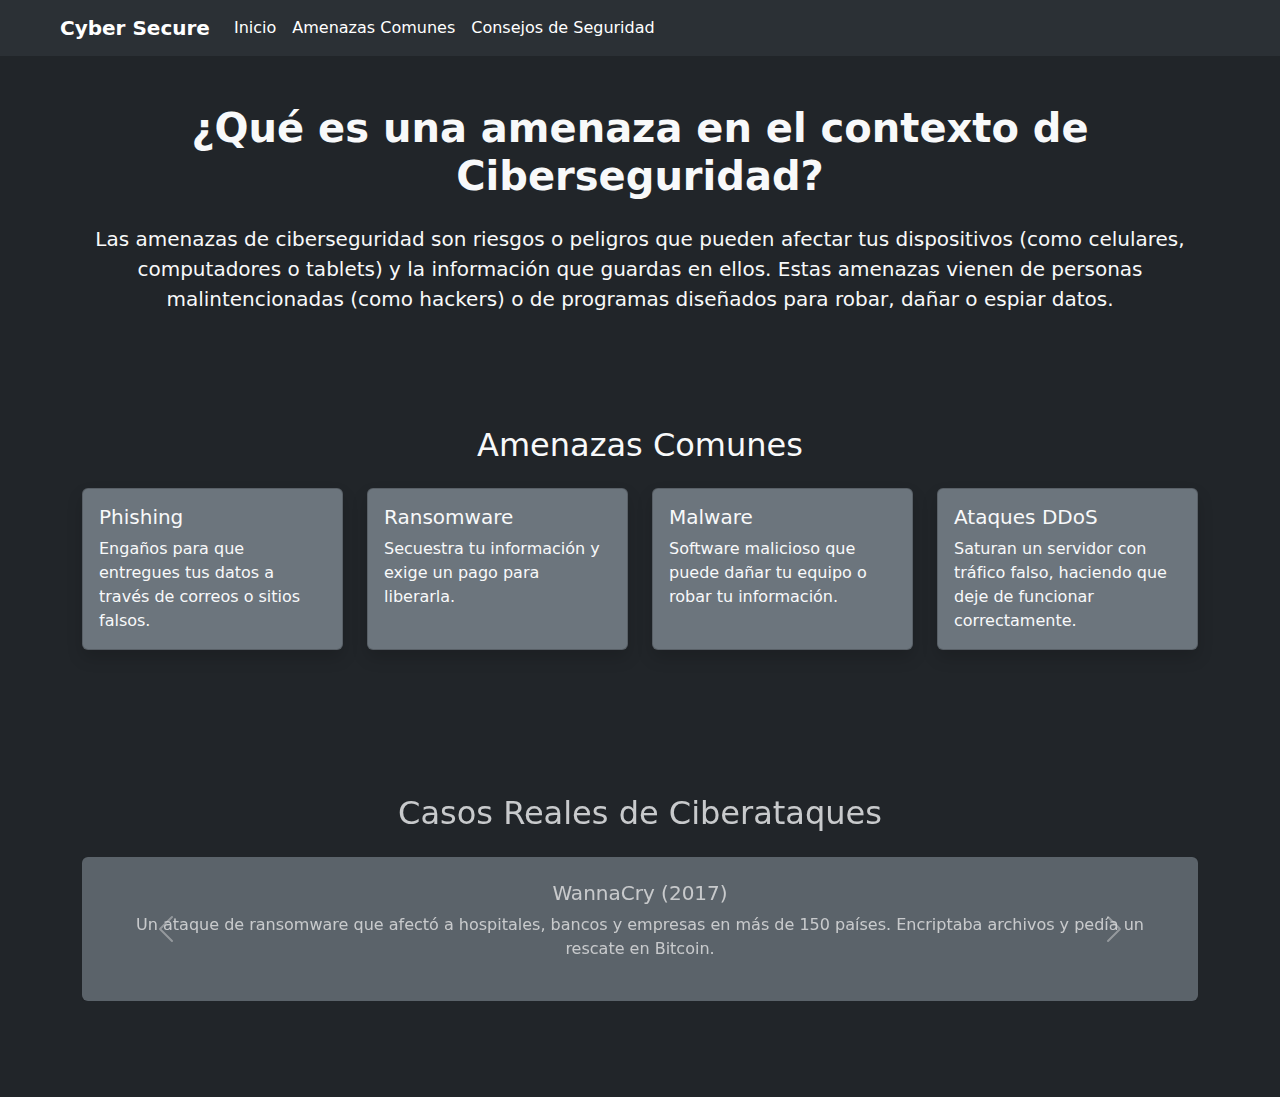
<file: amenazas.html>
<!DOCTYPE html>
<html lang="es">
<head>
    <meta charset="UTF-8">
    <meta name="viewport" content="width=device-width, initial-scale=1.0">
    <link rel="stylesheet" href="./assets/CSS/styles.css">
    <script src="https://code.jquery.com/jquery-3.7.1.min.js"></script>
    <link href="https://cdn.jsdelivr.net/npm/bootstrap@5.3.7/dist/css/bootstrap.min.css" 
    rel="stylesheet">
    <script src="https://cdn.jsdelivr.net/npm/bootstrap@5.3.7/dist/js/bootstrap.bundle.min.js" 
    defer></script>
    <script src="./assets/JS/script.js" defer></script>
    <title>Amenazas Comunes</title>
</head>
<body class="bg-dark text-light">
    <nav class="navbar navbar-expand-lg bg-body-tertiary border-body px-5" data-bs-theme="dark">
        <div class="container-fluid">
            <span class="navbar-brand mb-0 h1 fw-bold">Cyber Secure</span>
            <button class="navbar-toggler" type="button" data-bs-toggle="collapse" 
            data-bs-target="#navbarSupportedContent" aria-controls="navbarSupportedContent" 
            aria-expanded="false" aria-label="Toggle navigation">
            <span class="navbar-toggler-icon"></span>
            </button>
            <div class="collapse navbar-collapse" id="navbarSupportedContent">
            <ul class="navbar-nav me-auto mb-2 mb-lg-0">
                <li class="nav-item">
                <a class="nav-link active" aria-current="page" href="index.html">Inicio</a>
                </li>
                <li class="nav-item">
                <a class="nav-link active" aria-current="page" href="amenazas.html">Amenazas 
                    Comunes</a>
                </li>
                <li class="nav-item dropdown">
                <a class="nav-link active" aria-current="page" href="consejos.html">Consejos 
                    de Seguridad</a>
                </li>
            </ul>
            </div>
        </div>
    </nav>

    <section id="amenazas-info" class="py-5">
        <div class="container text-center">
            <h2 class="mb-4 fw-bold display-6">¿Qué es una amenaza en el contexto de 
                Ciberseguridad?</h2>
            <p class="lead mb-3">
            Las amenazas de ciberseguridad son riesgos o peligros que pueden afectar tus 
            dispositivos (como celulares, computadores o tablets) y la información que guardas 
            en ellos. Estas amenazas vienen de personas malintencionadas (como hackers) o de 
            programas diseñados para robar, dañar o espiar datos.
            </p>
        </div>
    </section>
    
    <section id="amenazas-comunes" class="pb-5">
        <div class="container py-5">
            <h2 class="text-center mb-4">Amenazas Comunes</h2>

            <div class="row g-4">
                <div class="col-md-3">
                    <div class="card bg-secondary text-light h-100 shadow card-hover">
                        <div class="card-body">
                            <h5 class="card-title">Phishing</h5>
                            <p class="card-text">Engaños para que entregues tus datos a través 
                                de correos o sitios falsos.</p>
                        </div>
                    </div>
                </div>

                <div class="col-md-3">
                    <div class="card bg-secondary text-light h-100 shadow card-hover">
                        <div class="card-body">
                            <h5 class="card-title">Ransomware</h5>
                            <p class="card-text">Secuestra tu información y exige un pago para 
                                liberarla.</p>
                        </div>
                    </div>
                </div>

                <div class="col-md-3">
                    <div class="card bg-secondary text-light h-100 shadow card-hover">
                        <div class="card-body">
                            <h5 class="card-title">Malware</h5>
                            <p class="card-text">Software malicioso que puede dañar tu equipo o 
                                robar tu información.</p>
                        </div>
                    </div>
                </div>

                <div class="col-md-3">
                    <div class="card bg-secondary text-light h-100 shadow card-hover">
                        <div class="card-body">
                            <h5 class="card-title">Ataques DDoS</h5>
                            <p class="card-text">Saturan un servidor con tráfico falso, haciendo 
                                que deje de funcionar correctamente.</p>
                        </div>
                    </div>
                </div>

            </div>
        </div>
  </section>

  <section id="carrusel-casos" class="pb-5">

    <div class="container py-5" id="casos-reales" style="display: none;">
        <h2 class="text-center text-light mb-4">Casos Reales de Ciberataques</h2>

        <div id="carouselCasos" class="carousel slide" data-bs-ride="carousel">
            <div class="carousel-inner">
                <div class="carousel-item active">
                    <div class="bg-secondary text-light p-4 rounded shadow text-center">
                        <h5>WannaCry (2017)</h5>
                        <p>Un ataque de ransomware que afectó a hospitales, bancos y empresas 
                            en más de 150 países. Encriptaba archivos y pedía un rescate en 
                            Bitcoin.</p>
                    </div>
                </div>

                <div class="carousel-item">
                    <div class="bg-secondary text-light p-4 rounded shadow text-center">
                    <h5>Yahoo (2013-2014)</h5>
                    <p>Una violación masiva de datos comprometió más de 3 mil millones de 
                        cuentas. Fue uno de los peores incidentes de filtración de información 
                        personal.</p>
                    </div>
                </div>

                <div class="carousel-item">
                    <div class="bg-secondary text-light p-4 rounded shadow text-center">
                    <h5>Ataques DDoS a Dyn (2016)</h5>
                    <p>Un ataque masivo a la empresa Dyn tumbó servicios como Twitter, Netflix 
                        y PayPal. Se usaron dispositivos IoT infectados (botnet Mirai).</p>
                    </div>
                </div>
            </div>

            <button class="carousel-control-prev" type="button" data-bs-target="#carouselCasos" 
            data-bs-slide="prev">
                <span class="carousel-control-prev-icon"></span>
            </button>
            <button class="carousel-control-next" type="button" data-bs-target="#carouselCasos" 
            data-bs-slide="next">
                <span class="carousel-control-next-icon"></span>
            </button>
        </div>
    </div>
  </section>
</body>
</html>
</file>
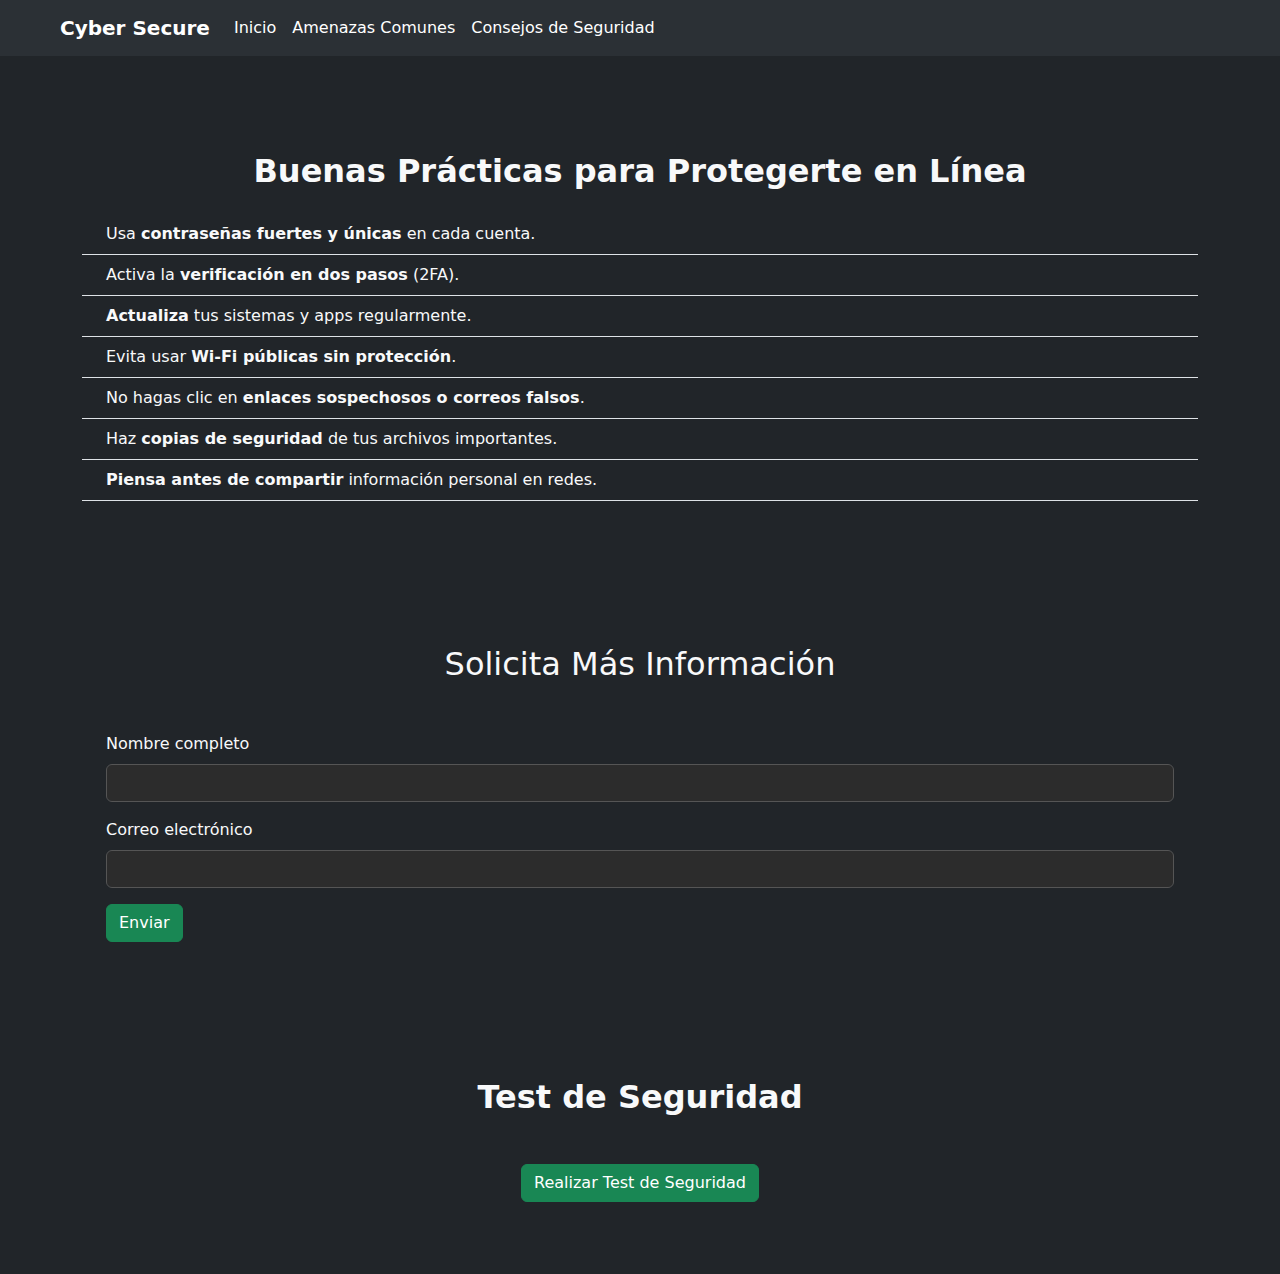
<file: consejos.html>
<!DOCTYPE html>
<html lang="es">
<head>
    <meta charset="UTF-8">
    <meta name="viewport" content="width=device-width, initial-scale=1.0">
    <link rel="stylesheet" href="./assets/CSS/styles.css">
    <script src="https://code.jquery.com/jquery-3.7.1.min.js"></script>
    <link href="https://cdn.jsdelivr.net/npm/bootstrap@5.3.7/dist/css/bootstrap.min.css" rel="stylesheet">
    <script src="https://cdn.jsdelivr.net/npm/bootstrap@5.3.7/dist/js/bootstrap.bundle.min.js" defer></script>
    <script src="./assets/JS/script.js" defer></script>
    <title>Consejos de Seguridad</title>
</head>
<body class="bg-dark text-light">
    <nav class="navbar navbar-expand-lg bg-body-tertiary border-body px-5" data-bs-theme="dark">
        <div class="container-fluid">
            <span class="navbar-brand mb-0 h1 fw-bold">Cyber Secure</span>
            <button class="navbar-toggler" type="button" data-bs-toggle="collapse" 
            data-bs-target="#navbarSupportedContent" aria-controls="navbarSupportedContent" 
            aria-expanded="false" aria-label="Toggle navigation">
            <span class="navbar-toggler-icon"></span>
            </button>
            <div class="collapse navbar-collapse" id="navbarSupportedContent">
            <ul class="navbar-nav me-auto mb-2 mb-lg-0">
                <li class="nav-item">
                <a class="nav-link active" aria-current="page" href="index.html">Inicio</a>
                </li>
                <li class="nav-item">
                <a class="nav-link active" aria-current="page" href="amenazas.html">Amenazas 
                    Comunes</a>
                </li>
                <li class="nav-item dropdown">
                <a class="nav-link active" aria-current="page" href="consejos.html">Consejos 
                    de Seguridad</a>
                </li>
            </ul>
            </div>
        </div>
    </nav>
    
    <section id="consejos-seguridad" class="py-5">
        <div class="container py-5">
            <h2 class="text-center text-light fw-bold mb-4">Buenas Prácticas para Protegerte en Línea</h2>

            <ul class="list-group list-group-flush">
                <li class="list-group-item bg-dark text-light">
                    <i class="bi bi-shield-lock-fill me-2 text-primary"></i>
                    Usa <strong>contraseñas fuertes y únicas</strong> en cada cuenta.
                </li>
                <li class="list-group-item bg-dark text-light">
                    <i class="bi bi-phone-lock me-2 text-success"></i>
                    Activa la <strong>verificación en dos pasos</strong> (2FA).
                </li>
                <li class="list-group-item bg-dark text-light">
                    <i class="bi bi-arrow-repeat me-2 text-warning"></i>
                    <strong>Actualiza</strong> tus sistemas y apps regularmente.
                </li>
                <li class="list-group-item bg-dark text-light">
                    <i class="bi bi-wifi-off me-2 text-danger"></i>
                    Evita usar <strong>Wi-Fi públicas sin protección</strong>.
                </li>
                <li class="list-group-item bg-dark text-light">
                    <i class="bi bi-envelope-exclamation me-2 text-info"></i>
                    No hagas clic en <strong>enlaces sospechosos o correos falsos</strong>.
                </li>
                <li class="list-group-item bg-dark text-light">
                    <i class="bi bi-cloud-arrow-down-fill me-2 text-secondary"></i>
                    Haz <strong>copias de seguridad</strong> de tus archivos importantes.
                </li>
                <li class="list-group-item bg-dark text-light">
                    <i class="bi bi-eye-fill me-2 text-light"></i>
                    <strong>Piensa antes de compartir</strong> información personal en redes.
                </li>
                <i class="bi bi-eye-fill me-2 text-light"></i>
            </ul>
            </div>
    </section>

    <section id="form-consejos" class="pb-5">
        <div class="container py-5">
        <h2 class="text-center text-light mb-4">Solicita Más Información</h2>

        <form id="formularioContacto" class="p-4 rounded">
            <div class="mb-3">
                <label for="nombre" class="form-label text-light">Nombre completo</label>
                <input type="text" class="form-control dark-input" id="nombre" required>
                <div class="invalid-feedback">Por favor, ingresa tu nombre.</div>
            </div>

            <div class="mb-3">
                <label for="email" class="form-label text-light">Correo electrónico</label>
                <input type="email" class="form-control dark-input" id="email" required>
                <div class="invalid-feedback">Ingresa un correo válido.</div>
            </div>
            <button type="submit" class="btn btn-success">Enviar</button>
            <div id="resultado" class="mt-3"></div>
        </form>
        </div>
    </section>

    <section id="modal" class="pb-5">
        <h2 class="text-center text-light fw-bold mb-4">Test de Seguridad</h2>
        <div class="container py-4 text-center">
            <button type="button" class="btn btn-success" data-bs-toggle="modal" 
            data-bs-target="#testSeguridadModal">Realizar Test de Seguridad
            </button>
        </div>


        <div class="modal fade" id="testSeguridadModal" tabindex="-1" aria-labelledby="testSeguridadLabel" 
        aria-hidden="true">
        <div class="modal-dialog modal-dialog-centered">
            <div class="modal-content bg-dark text-light">
            <div class="modal-header">
                <h5 class="modal-title" id="testSeguridadLabel">Test Básico de Seguridad</h5>
                <button type="button" class="btn-close btn-close-white" data-bs-dismiss="modal" 
                aria-label="Cerrar"></button>
            </div>
            <form id="formTestSeguridad">
                <div class="modal-body">
                    <div class="mb-3">
                        <label class="form-label">1. ¿Usas contraseñas diferentes para cada cuenta?</label>
                        <select class="form-select" id="q1" required>
                            <option value="" selected disabled>Selecciona una opción</option>
                            <option value="si">Sí</option>
                            <option value="no">No</option>
                        </select>
                    </div>

                    <div class="mb-3">
                        <label class="form-label">2. ¿Activaste la verificación en dos pasos (2FA) en tus 
                            cuentas importantes?</label>
                        <select class="form-select" id="q2" required>
                            <option value="" selected disabled>Selecciona una opción</option>
                            <option value="si">Sí</option>
                            <option value="no">No</option>
                        </select>
                    </div>

                    <div class="mb-3">
                        <label class="form-label">3. ¿Evitas conectarte a redes Wi-Fi públicas sin 
                            protección?</label>
                        <select class="form-select" id="q3" required>
                            <option value="" selected disabled>Selecciona una opción</option>
                            <option value="si">Sí</option>
                            <option value="no">No</option>
                        </select>
                    </div>

                    <div id="feedback" class="mt-3"></div>
                </div>

                <div class="modal-footer">
                    <button type="submit" class="btn btn-success">Enviar respuestas</button>
                    <button type="button" class="btn btn-secondary" data-bs-dismiss="modal">Cerrar</button>
                </div>
            </form>
            </div>
        </div>
        </div>
    </section>
</body>
</html>
</file>
<file: assets/CSS/styles.css>
.hero {
  background-image: url("/assets/IMG/fondo.jpg");
  background-size: cover;
  background-position: center;
  height: 100vh;
  position: relative;
}

.hero::before {
  content: '';
  position: absolute;
  inset: 0;
  background-color: rgba(0, 0, 0, 0.6);
  z-index: 0;
}

.hero .container {
  z-index: 1;
  position: relative;
}

.card-hover {
  transition: transform 0.3s ease, box-shadow 0.3s ease;
}

.card-hover:hover {
  transform: scale(1.05);
  box-shadow: 0 0 20px rgba(255, 255, 255, 0.2);
}

.form-control.dark-input {
    background-color: #2c2c2c !important;
    color: #eee !important;
    border: 1px solid #555 !important;
}
.form-control.dark-input:focus {
    background-color: #2c2c2c !important;
    color: #fff !important;
    border-color: #0d6efd !important;
    box-shadow: 0 0 0 0.25rem rgba(13, 110, 253, 0.25) !important;
}

.invalid-feedback {
    color: #ff6b6b !important;
}

.modal-content select.form-select {
  background-color: #2c2c2c;
  color: #eee;
  border: 1px solid #555;
}

.modal-content select.form-select:focus {
  background-color: #2c2c2c;
  color: #fff;
  border-color: #0d6efd;
  box-shadow: 0 0 0 0.25rem rgba(13, 110, 253, 0.25);
}
</file>
